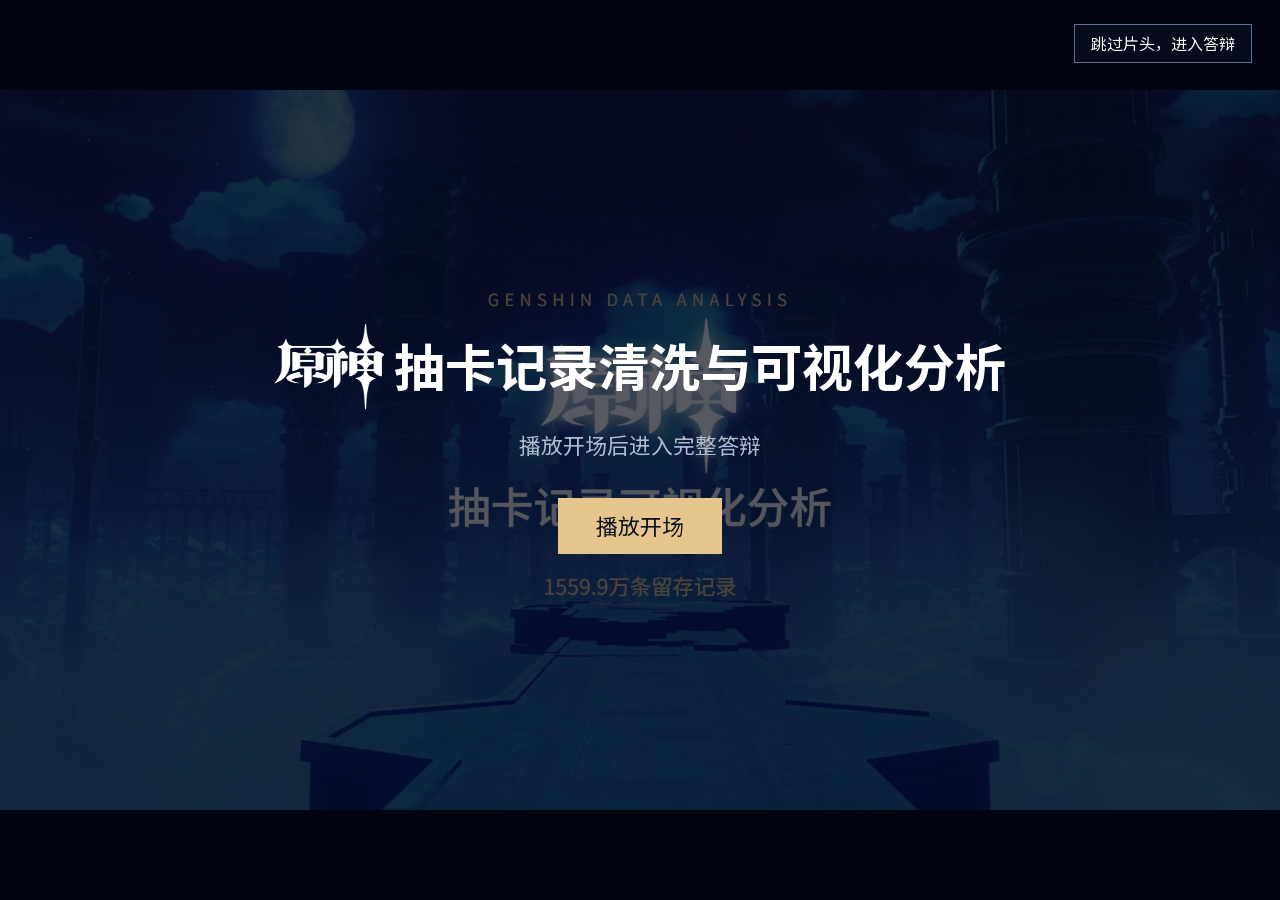
<file: GenshinImpact_DataAnalys/reports/opener_20261019_final/index.html>
<!doctype html>
<html lang="zh-CN">
<meta charset="utf-8"><meta name="viewport" content="width=device-width,initial-scale=1">
<title>原神数据分析 · 答辩入口</title>
<style>
@font-face{font-family:Opener;src:url([data-uri]) format('woff');font-weight:100 900}
*{box-sizing:border-box}html,body{height:100%;margin:0;background:#030611;color:#f7f5ef;font-family:Opener,sans-serif;overflow:hidden}
#screen{height:100%;width:100%;position:relative;overflow:hidden;background:#030611}video{position:relative;z-index:1;width:100%;height:100%;object-fit:contain;transform-origin:center;will-change:transform}iframe{position:absolute;inset:0;z-index:2;width:100%;height:100%;border:0;background:#f6f8fc;opacity:0;pointer-events:none}
#cover{position:absolute;inset:0;z-index:3;display:flex;flex-direction:column;align-items:center;justify-content:center;gap:22px;background:#030611a8}
h1{font-size:clamp(28px,4vw,64px);font-weight:700;margin:0;color:#fff;display:flex;align-items:center;justify-content:center;gap:.2em;max-width:calc(100% - 48px);line-height:1.35}
h1 .genshin-logo{display:block;width:2.15em;height:1.667em;flex:none;overflow:hidden}
h1 .genshin-logo-image{filter:brightness(0) invert(1)}
.title-rest{min-width:0}p{font-size:clamp(14px,1.7vw,22px);color:#b0bbce;margin:0}
button{font:inherit;cursor:pointer}#start{background:#e6c68c;color:#101523;border:0;padding:15px 38px;font-size:22px;margin-top:18px}#skip{position:absolute;z-index:4;right:28px;top:24px;background:#070e20b8;color:#f7f5ef;border:1px solid #5d708d;padding:9px 16px;font-size:16px}
#handoff{position:absolute;inset:0;background:#fdfdfd;opacity:0;pointer-events:none;z-index:5}
body.playing #cover,body.foreground-hidden #skip{display:none}
body.manual-handoff #handoff{opacity:1}
body.seamless-handoff #handoff{opacity:0;transition:none}
body.in-deck iframe{opacity:1;pointer-events:auto}body.in-deck video,body.in-deck #cover,body.in-deck #skip{display:none}
body.reveal-deck #handoff{opacity:0;transition:opacity .32s linear}
@media(prefers-reduced-motion:reduce){body.reveal-deck #handoff{transition:none}}
@media(max-width:720px){.title-detail{display:block}}
</style>
<div id="screen">
<video id="video" src="开场视频.mp4" poster="poster.jpg" preload="auto" playsinline></video>
<iframe id="deck" src="../defense_20261019_final/index.html" title="完整答辩（含四人分工）" tabindex="-1" aria-hidden="true" inert allowfullscreen></iframe>
<div id="cover"><h1 aria-label="原神抽卡记录清洗与可视化分析"><svg xmlns="http://www.w3.org/2000/svg" class="genshin-logo" role="img" aria-label="原神" viewBox="85 69 313 388" preserveAspectRatio="none"><image class="genshin-logo-image" width="512" height="512" href="[data-uri]"/></svg><span class="title-rest">抽卡记录<span class="title-detail">清洗与可视化分析</span></span></h1><p>播放开场后进入完整答辩</p><button id="start">播放开场</button><p id="error" role="status"></p></div>
<button id="skip">跳过片头，进入答辩</button>
<div id="handoff" aria-hidden="true"></div>
</div>
<script>
const TIMING={"duration": 45.421333, "graphicsDuration": 40.0, "fadeStart": 39.6, "whiteAt": 41.0, "sourceStart": 75.2, "sourceEnd": 116.4, "fps": 60, "logoTransition": {"start": 41.2, "sourceDuration": 2.0, "moveDuration": 1.6, "holdDuration": 0.6}, "flashExpandStart": 40.387695, "flashExpandEnd": 40.854362, "flashProfile": {"method": "native-frame-white-coverage", "video_sha256": "6f95efc23ea5c5f88a992388feeb6b8d7c360ca9a32b8eb8be90e11b67297955", "curve": [[40.387695, 0.0], [40.404362, 0.005781], [40.421029, 0.005781], [40.437695, 0.025028], [40.454362, 0.025028], [40.471029, 0.056895], [40.487695, 0.056895], [40.504362, 0.107868], [40.521029, 0.107868], [40.537695, 0.161661], [40.554362, 0.161943], [40.571029, 0.290962], [40.587695, 0.290962], [40.604362, 0.75141], [40.621029, 0.785462], [40.637695, 0.785462], [40.654362, 0.815567], [40.671029, 0.81599], [40.687695, 0.83284], [40.704362, 0.833192], [40.721029, 0.848421], [40.737695, 0.849831], [40.754362, 0.867386], [40.771029, 0.871404], [40.787695, 0.893965], [40.804362, 0.898195], [40.821029, 0.960378], [40.837695, 0.967005], [40.854362, 1.0]], "solidAt": 40.971029, "resetEnd": 41.151029, "surface": [[40.971029, [253.0, 253.0, 253.0]], [40.987695, [252.75, 252.75, 252.75]], [41.004362, [253.0, 253.0, 253.0]], [41.021029, [253.0, 253.0, 253.0]], [41.037695, [253.0, 253.0, 253.0]], [41.054362, [253.0, 253.0, 253.0]], [41.071029, [253.0, 253.0, 253.0]], [41.087695, [253.0, 253.0, 253.0]], [41.104362, [253.0, 253.0, 253.0]], [41.121029, [253.0, 253.0, 253.0]], [41.137695, [253.0, 253.0, 253.0]], [41.154362, [253.0, 253.0, 253.0]], [41.171029, [253.0, 253.0, 253.0]], [41.187695, [253.0, 253.0, 253.0]], [41.204362, [253.0, 253.0, 253.0]], [41.221029, [252.0, 252.0, 252.0]], [41.237695, [252.0, 252.0, 252.0]], [41.254362, [252.0, 252.0, 252.0]], [41.271029, [252.0, 252.0, 252.0]], [41.287695, [252.0, 252.0, 252.0]], [41.304362, [252.0, 252.0, 252.0]], [41.321029, [252.0, 252.0, 252.0]], [41.337695, [252.0, 252.0, 252.0]], [41.354362, [252.0, 252.0, 252.0]], [41.371029, [252.0, 252.0, 252.0]], [41.387695, [252.0, 252.0, 252.0]], [41.404362, [252.0, 252.0, 252.0]], [41.421029, [252.0, 252.0, 252.0]], [41.437695, [252.0, 252.0, 252.0]], [41.454362, [252.0, 252.0, 252.0]], [41.471029, [252.0, 252.0, 252.0]], [41.487695, [252.0, 252.0, 252.0]], [41.504362, [252.0, 252.0, 252.0]], [41.521029, [252.0, 252.0, 252.0]], [41.537695, [252.0, 252.0, 252.0]], [41.554362, [252.0, 252.0, 252.0]], [41.571029, [252.0, 252.0, 252.0]], [41.587695, [252.0, 252.0, 252.0]], [41.604362, [252.0, 252.0, 252.0]], [41.621029, [252.0, 252.0, 252.0]], [41.637695, [252.0, 252.0, 252.0]], [41.654362, [252.0, 252.0, 252.0]], [41.671029, [252.0, 252.0, 252.0]], [41.687695, [252.0, 252.0, 252.0]], [41.704362, [252.0, 252.0, 252.0]], [41.721029, [252.0, 252.0, 252.0]], [41.737695, [252.0, 252.0, 252.0]], [41.754362, [252.0, 252.0, 252.0]], [41.771029, [252.0, 252.0, 252.0]], [41.787695, [252.0, 252.0, 252.0]], [41.804362, [252.0, 252.0, 252.0]], [41.821029, [252.0, 252.0, 252.0]], [41.837695, [252.0, 252.0, 252.0]], [41.854362, [252.0, 252.0, 252.0]], [41.871029, [252.0, 252.0, 252.0]], [41.887695, [252.0, 252.0, 252.0]], [41.904362, [252.0, 252.0, 252.0]], [41.921029, [252.0, 252.0, 252.0]], [41.937695, [252.0, 252.0, 252.0]], [41.954362, [252.0, 252.0, 252.0]], [41.971029, [252.0, 252.0, 252.0]], [41.987695, [252.0, 252.0, 252.0]], [42.004362, [252.0, 252.0, 252.0]], [42.021029, [252.0, 252.0, 252.0]], [42.037695, [252.0, 252.0, 252.0]], [42.054362, [252.0, 252.0, 252.0]], [42.071029, [252.0, 252.0, 252.0]], [42.087695, [252.0, 252.0, 252.0]], [42.104362, [252.0, 252.0, 252.0]], [42.121029, [252.0, 252.0, 252.0]], [42.137695, [252.0, 252.0, 252.0]], [42.154362, [252.0, 252.0, 252.0]], [42.171029, [252.0, 252.0, 252.0]], [42.187695, [252.0, 252.0, 252.0]], [42.204362, [252.0, 252.0, 252.0]], [42.221029, [252.0, 252.0, 252.0]], [42.237695, [252.0, 252.0, 252.0]], [42.254362, [252.0, 252.0, 252.0]], [42.271029, [252.0, 252.0, 252.0]], [42.287695, [252.0, 252.0, 252.0]], [42.304362, [252.0, 252.0, 252.0]], [42.321029, [252.0, 252.0, 252.0]], [42.337695, [252.0, 252.0, 252.0]], [42.354362, [252.0, 252.0, 252.0]], [42.371029, [252.0, 252.0, 252.0]], [42.387695, [252.0, 252.0, 252.0]], [42.404362, [252.0, 252.0, 252.0]], [42.421029, [252.0, 252.0, 252.0]], [42.437695, [252.0, 252.0, 252.0]], [42.454362, [252.0, 252.0, 252.0]], [42.471029, [252.0, 252.0, 252.0]], [42.487695, [252.0, 252.0, 252.0]], [42.504362, [252.0, 252.0, 252.0]], [42.521029, [252.0, 252.0, 252.0]], [42.537695, [252.0, 252.0, 252.0]], [42.554362, [252.0, 252.0, 252.0]], [42.571029, [252.0, 252.0, 252.0]], [42.587695, [252.0, 252.0, 252.0]], [42.604362, [252.0, 252.0, 252.0]], [42.621029, [252.0, 252.0, 252.0]], [42.637695, [252.0, 252.0, 252.0]], [42.654362, [252.0, 252.0, 252.0]], [42.671029, [252.0, 252.0, 252.0]], [42.687695, [252.0, 252.0, 252.0]], [42.704362, [252.0, 252.0, 252.0]], [42.721029, [252.0, 252.0, 252.0]], [42.737695, [252.0, 252.0, 252.0]], [42.754362, [252.0, 252.0, 252.0]], [42.771029, [252.0, 252.0, 252.0]], [42.787695, [252.0, 252.0, 252.0]], [42.804362, [252.0, 252.0, 252.0]], [42.821029, [252.0, 252.0, 252.0]], [42.837695, [252.0, 252.0, 252.0]], [42.854362, [252.0, 252.0, 252.0]], [42.871029, [252.0, 252.0, 252.0]], [42.887695, [252.0, 252.0, 252.0]], [42.904362, [252.0, 252.0, 252.0]], [42.921029, [252.0, 252.0, 252.0]], [42.937695, [252.0, 252.0, 252.0]], [42.954362, [252.0, 252.0, 252.0]], [42.971029, [252.0, 252.0, 252.0]], [42.987695, [252.0, 252.0, 252.0]], [43.004362, [252.0, 252.0, 252.0]], [43.021029, [252.0, 252.0, 252.0]], [43.037695, [252.0, 252.0, 252.0]], [43.054362, [252.0, 252.0, 252.0]], [43.071029, [252.0, 252.0, 252.0]], [43.087695, [252.0, 252.0, 252.0]], [43.104362, [252.0, 252.0, 252.0]], [43.121029, [252.0, 252.0, 252.0]], [43.137695, [252.0, 252.0, 252.0]], [43.154362, [252.0, 252.0, 252.0]], [43.171029, [252.0, 252.0, 252.0]], [43.187695, [252.0, 252.0, 252.0]], [43.204362, [252.0, 252.0, 252.0]], [43.221029, [253.0, 253.0, 253.0]], [43.237695, [253.0, 253.0, 253.0]], [43.254362, [253.0, 253.0, 253.0]], [43.271029, [253.0, 253.0, 253.0]], [43.287695, [253.0, 253.0, 253.0]], [43.304362, [253.0, 253.0, 253.0]], [43.321029, [253.0, 253.0, 253.0]], [43.337695, [253.0, 253.0, 253.0]], [43.354362, [253.0, 253.0, 253.0]], [43.371029, [253.0, 253.0, 253.0]], [43.387695, [253.0, 253.0, 253.0]], [43.404362, [253.0, 253.0, 253.0]], [43.421029, [253.0, 253.0, 253.0]], [43.437695, [253.0, 253.0, 253.0]], [43.454362, [253.0, 253.0, 253.0]], [43.471029, [253.0, 253.0, 253.0]], [43.487695, [253.0, 253.0, 253.0]], [43.504362, [253.0, 253.0, 253.0]], [43.521029, [253.0, 253.0, 253.0]], [43.537695, [253.0, 253.0, 253.0]], [43.554362, [253.0, 253.0, 253.0]], [43.571029, [253.0, 253.0, 253.0]], [43.587695, [253.0, 253.0, 253.0]], [43.604362, [253.0, 253.0, 253.0]], [43.621029, [253.0, 253.0, 253.0]], [43.637695, [253.0, 253.0, 253.0]], [43.654362, [253.0, 253.0, 253.0]], [43.671029, [253.0, 253.0, 253.0]], [43.687695, [253.0, 253.0, 253.0]], [43.704362, [253.0, 253.0, 253.0]], [43.721029, [253.0, 253.0, 253.0]], [43.737695, [253.0, 253.0, 253.0]], [43.754362, [253.0, 253.0, 253.0]], [43.771029, [253.0, 253.0, 253.0]], [43.787695, [253.0, 253.0, 253.0]], [43.804362, [253.0, 253.0, 253.0]], [43.821029, [253.0, 253.0, 253.0]], [43.837695, [251.0, 253.0, 253.0]], [43.854362, [251.0, 253.0, 253.0]], [43.871029, [252.0, 252.0, 252.0]], [43.887695, [252.0, 252.0, 252.0]], [43.904362, [252.0, 252.0, 252.5]], [43.921029, [252.0, 252.0, 252.5]], [43.937695, [252.0, 252.0, 252.5]], [43.954362, [252.0, 252.0, 252.5]], [43.971029, [252.0, 252.0, 252.5]], [43.987695, [252.0, 252.0, 252.0]], [44.004362, [252.0, 252.0, 252.5]], [44.021029, [252.0, 252.0, 252.5]], [44.037695, [252.0, 252.0, 252.5]], [44.054362, [252.0, 252.0, 252.5]], [44.071029, [252.0, 252.0, 252.5]], [44.087695, [252.0, 252.0, 252.0]], [44.104362, [250.0, 252.0, 252.0]], [44.121029, [250.0, 252.0, 252.0]], [44.137695, [250.0, 252.0, 252.0]], [44.154362, [250.0, 252.0, 252.0]], [44.171029, [251.0, 251.0, 251.5]], [44.187695, [251.0, 251.0, 251.5]], [44.204362, [251.0, 251.0, 251.5]], [44.221029, [251.0, 251.0, 251.5]], [44.237695, [251.0, 251.0, 251.0]], [44.254362, [251.0, 251.0, 251.25]], [44.271029, [249.0, 251.0, 251.25]], [44.287695, [249.0, 251.0, 251.5]], [44.304362, [249.0, 251.0, 251.5]], [44.321029, [249.0, 251.0, 251.5]], [44.337695, [249.0, 251.0, 251.5]], [44.354362, [251.0, 251.0, 253.0]], [44.371029, [251.0, 251.0, 253.0]], [44.387695, [251.0, 251.0, 253.0]], [44.404362, [247.0, 250.0, 252.0]], [44.421029, [247.0, 250.0, 252.0]], [44.437695, [247.0, 250.0, 252.0]], [44.454362, [247.0, 250.0, 252.0]], [44.471029, [247.0, 250.0, 252.0]], [44.487695, [247.0, 250.0, 252.0]], [44.504362, [247.0, 250.0, 252.0]], [44.521029, [247.0, 250.0, 252.0]], [44.537695, [247.0, 250.0, 252.0]], [44.554362, [247.0, 250.0, 252.0]], [44.571029, [247.0, 250.0, 252.0]], [44.587695, [246.0, 249.0, 251.0]], [44.604362, [246.0, 249.0, 251.0]], [44.621029, [246.0, 249.0, 251.0]], [44.637695, [246.0, 249.0, 251.0]], [44.654362, [246.0, 249.0, 251.0]], [44.671029, [246.0, 249.0, 251.0]], [44.687695, [246.0, 249.0, 251.0]], [44.704362, [245.0, 247.0, 251.0]], [44.721029, [245.0, 247.0, 250.0]], [44.737695, [245.0, 247.0, 250.0]], [44.754362, [245.0, 247.0, 250.0]], [44.771029, [245.0, 247.0, 250.0]], [44.787695, [244.0, 246.0, 250.0]], [44.804362, [244.0, 246.0, 250.0]], [44.821029, [244.0, 246.0, 250.0]], [44.837695, [244.0, 246.0, 250.0]], [44.854362, [244.0, 246.0, 250.0]], [44.871029, [244.0, 246.0, 250.0]], [44.887695, [244.0, 246.0, 250.0]], [44.904362, [244.0, 246.0, 250.0]], [44.921029, [244.0, 246.0, 250.0]], [44.937695, [244.0, 246.0, 250.0]], [44.954362, [244.0, 246.0, 250.0]], [44.971029, [244.0, 246.0, 250.0]], [44.987695, [244.0, 246.0, 250.0]], [45.004362, [244.0, 246.0, 250.0]], [45.021029, [244.0, 246.0, 250.0]], [45.037695, [244.0, 246.0, 250.0]], [45.054362, [244.0, 246.0, 250.0]], [45.071029, [244.0, 246.0, 250.0]], [45.087695, [244.0, 246.0, 250.0]], [45.104362, [244.0, 246.0, 250.0]], [45.121029, [244.0, 246.0, 250.0]], [45.137695, [244.0, 246.0, 250.0]], [45.154362, [244.0, 246.0, 250.0]], [45.171029, [244.0, 246.0, 250.0]], [45.187695, [244.0, 246.0, 250.0]], [45.204362, [244.0, 246.0, 250.0]], [45.221029, [244.0, 246.0, 250.0]], [45.237695, [244.0, 246.0, 250.0]], [45.254362, [244.0, 246.0, 250.0]], [45.271029, [244.0, 246.0, 250.0]], [45.287695, [244.0, 246.0, 250.0]], [45.304362, [244.0, 246.0, 250.0]], [45.321029, [244.0, 246.0, 250.0]], [45.337695, [244.0, 246.0, 250.0]], [45.354362, [244.0, 246.0, 250.0]], [45.371029, [244.0, 246.0, 250.0]], [45.387695, [244.0, 246.0, 250.0]], [45.404362, [244.0, 246.0, 250.0]]]}},video=document.getElementById('video'),deck=document.getElementById('deck'),screen=document.getElementById('screen');
const deckReady=new Promise(resolve=>deck.addEventListener('load',resolve,{once:true}));
let entering=false,presentedTime=0;
const clamp=value=>Math.max(0,Math.min(1,value)),smooth=value=>{const p=clamp(value);return p*p*(3-2*p);};
function sample(points,time){
  let next=points.findIndex(point=>point[0]>time);
  if(next===0)return points[0][1];if(next===-1)return points.at(-1)[1];
  const [a,b]=[points[next-1],points[next]],p=clamp((time-a[0])/(b[0]-a[0]));
  return Array.isArray(a[1])?a[1].map((value,index)=>value+(b[1][index]-value)*p):a[1]+(b[1]-a[1])*p;
}
function syncHandoff(time){
  if(entering)return;
  presentedTime=time;
  document.body.classList.toggle('foreground-hidden',time>=TIMING.graphicsDuration);
  const transition=TIMING.logoTransition;
  const profile=TIMING.flashProfile??{curve:[[TIMING.flashExpandStart,0],[TIMING.flashExpandEnd,1]],solidAt:TIMING.whiteAt,resetEnd:TIMING.whiteAt+.15,surface:[[TIMING.whiteAt,[253,253,253]]]};
  const frame=screen.getBoundingClientRect(),vw=video.videoWidth||1920,vh=video.videoHeight||1080;
  const fit=Math.min(frame.width/vw,frame.height/vh),coverZoom=Math.max(frame.width/(vw*fit),frame.height/(vh*fit));
  const progress=sample(profile.curve,time),reset=smooth((time-profile.solidAt)/(profile.resetEnd-profile.solidAt));
  // Enlarge the actual door/light frames. Reset only during measured stable white frames.
  const zoom=1+(coverZoom-1)*progress*(1-reset);
  video.style.transform=`scale(${zoom})`;
  screen.style.backgroundColor=time>=profile.solidAt?`rgb(${sample(profile.surface,time).join(',')})`:'#030611';
  document.body.classList.toggle('door-flash',time>=profile.curve[0][0]&&time<profile.resetEnd);
  document.body.classList.toggle('white-tail',time>=TIMING.whiteAt&&(!transition||time<transition.start));
  document.body.classList.toggle('logo-transition',Boolean(transition&&time>=transition.start));
  document.body.classList.toggle('cover-reveal',Boolean(transition&&time>=transition.start+transition.sourceDuration+transition.moveDuration));
}
async function enterDefense({seamless=false}={}){
  if(entering)return;entering=true;video.pause();
  document.body.classList.remove('door-flash');
  document.body.classList.add('foreground-hidden');
  if(seamless)document.body.classList.add('seamless-handoff');else document.body.classList.add('manual-handoff');
  await deckReady;
  deck.inert=false;deck.removeAttribute('aria-hidden');deck.removeAttribute('tabindex');
  document.body.classList.add('in-deck');
  requestAnimationFrame(()=>requestAnimationFrame(()=>{document.body.classList.add('reveal-deck');deck.focus();}));
}
async function startPlayback(){
  try{await video.play();document.body.classList.add('playing');}
  catch{document.getElementById('error').textContent='请将开场视频与此页面放在同一目录，或使用右上角按钮进入答辩。';}
}
document.getElementById('start').onclick=startPlayback;
video.onended=()=>enterDefense({seamless:Boolean(TIMING.logoTransition)});document.getElementById('skip').onclick=()=>enterDefense();
video.onclick=()=>video.paused?startPlayback():video.pause();
if(video.requestVideoFrameCallback){
  const observe=(_,metadata)=>{syncHandoff(metadata.mediaTime);if(!entering)video.requestVideoFrameCallback(observe);};video.requestVideoFrameCallback(observe);
}else{
  const observe=()=>{syncHandoff(video.currentTime);if(!entering)requestAnimationFrame(observe);};requestAnimationFrame(observe);
}
window.addEventListener('resize',()=>syncHandoff(presentedTime));
document.addEventListener('keydown',event=>{if(!entering&&event.code==='Space'){event.preventDefault();video.paused?startPlayback():video.pause();}});
window.enterDefense=enterDefense;window.syncHandoff=syncHandoff;window.openerTiming=TIMING;
</script>
</html>
</file>
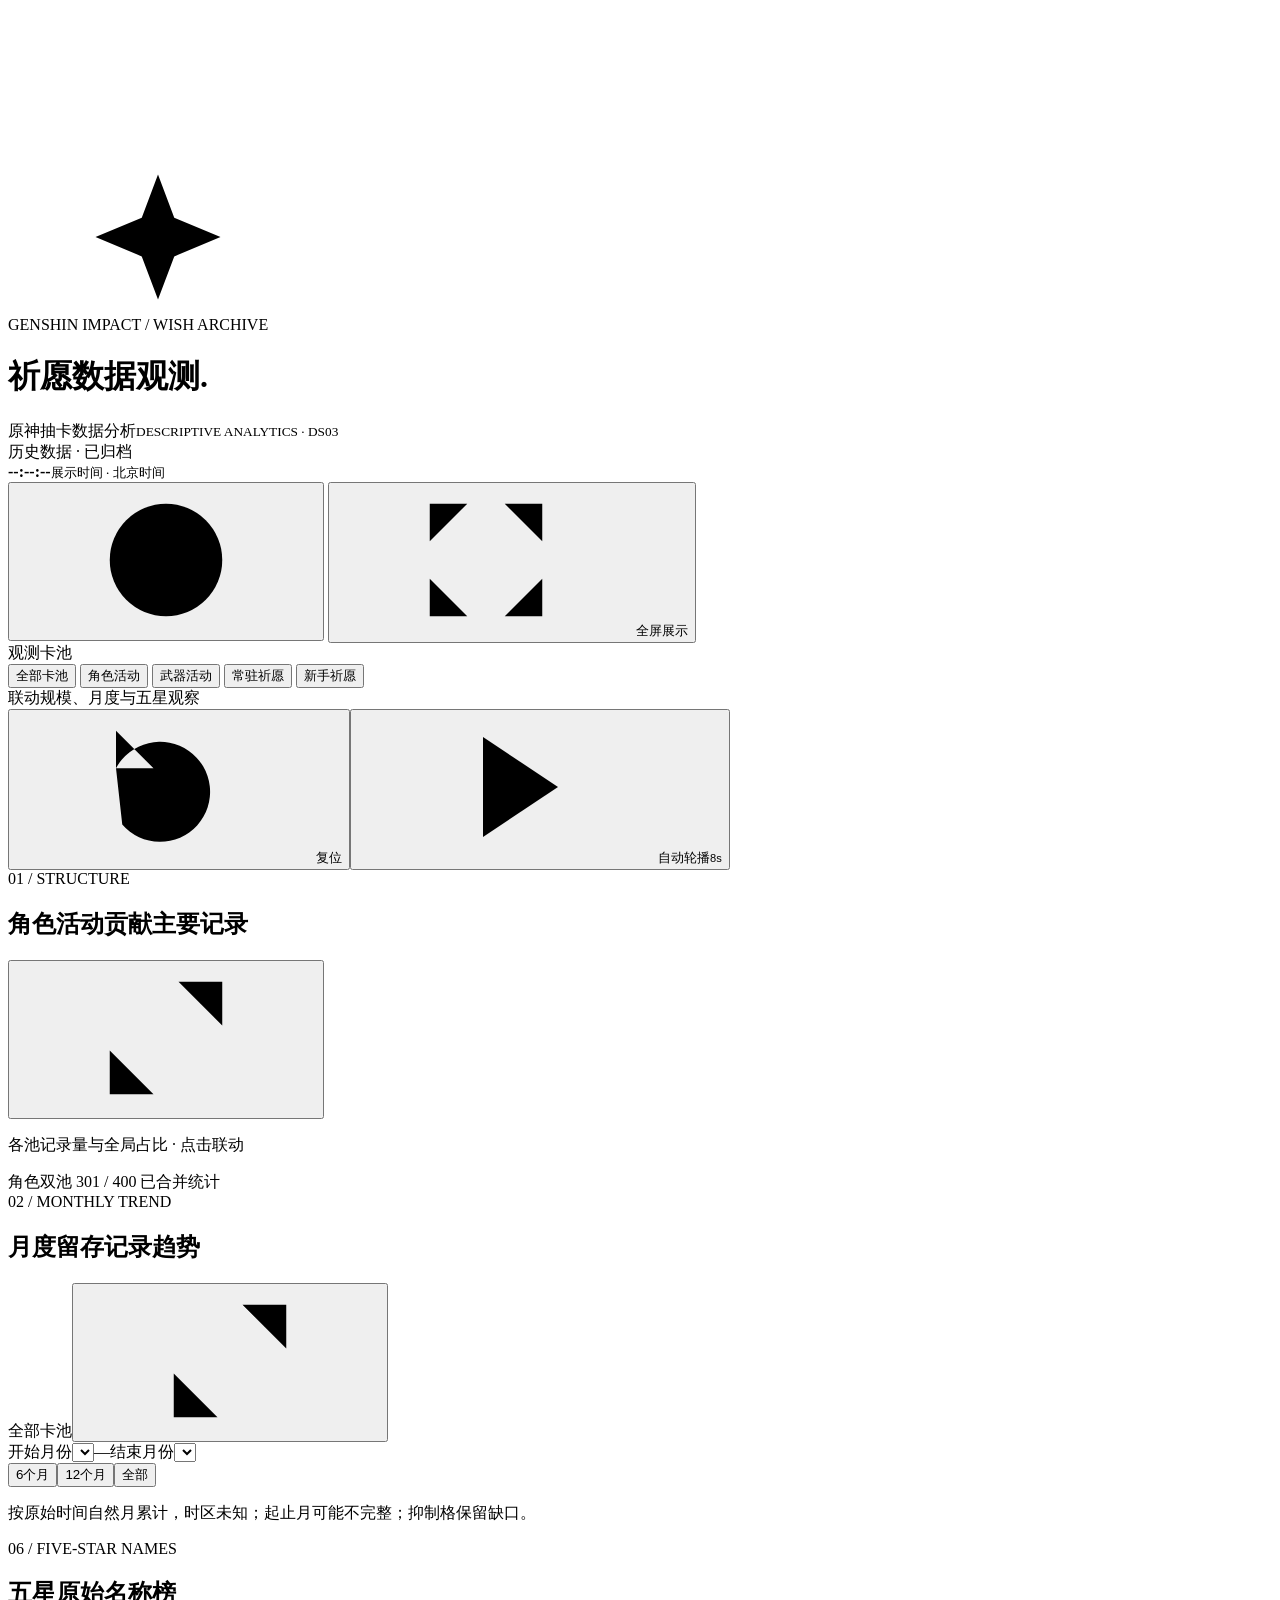
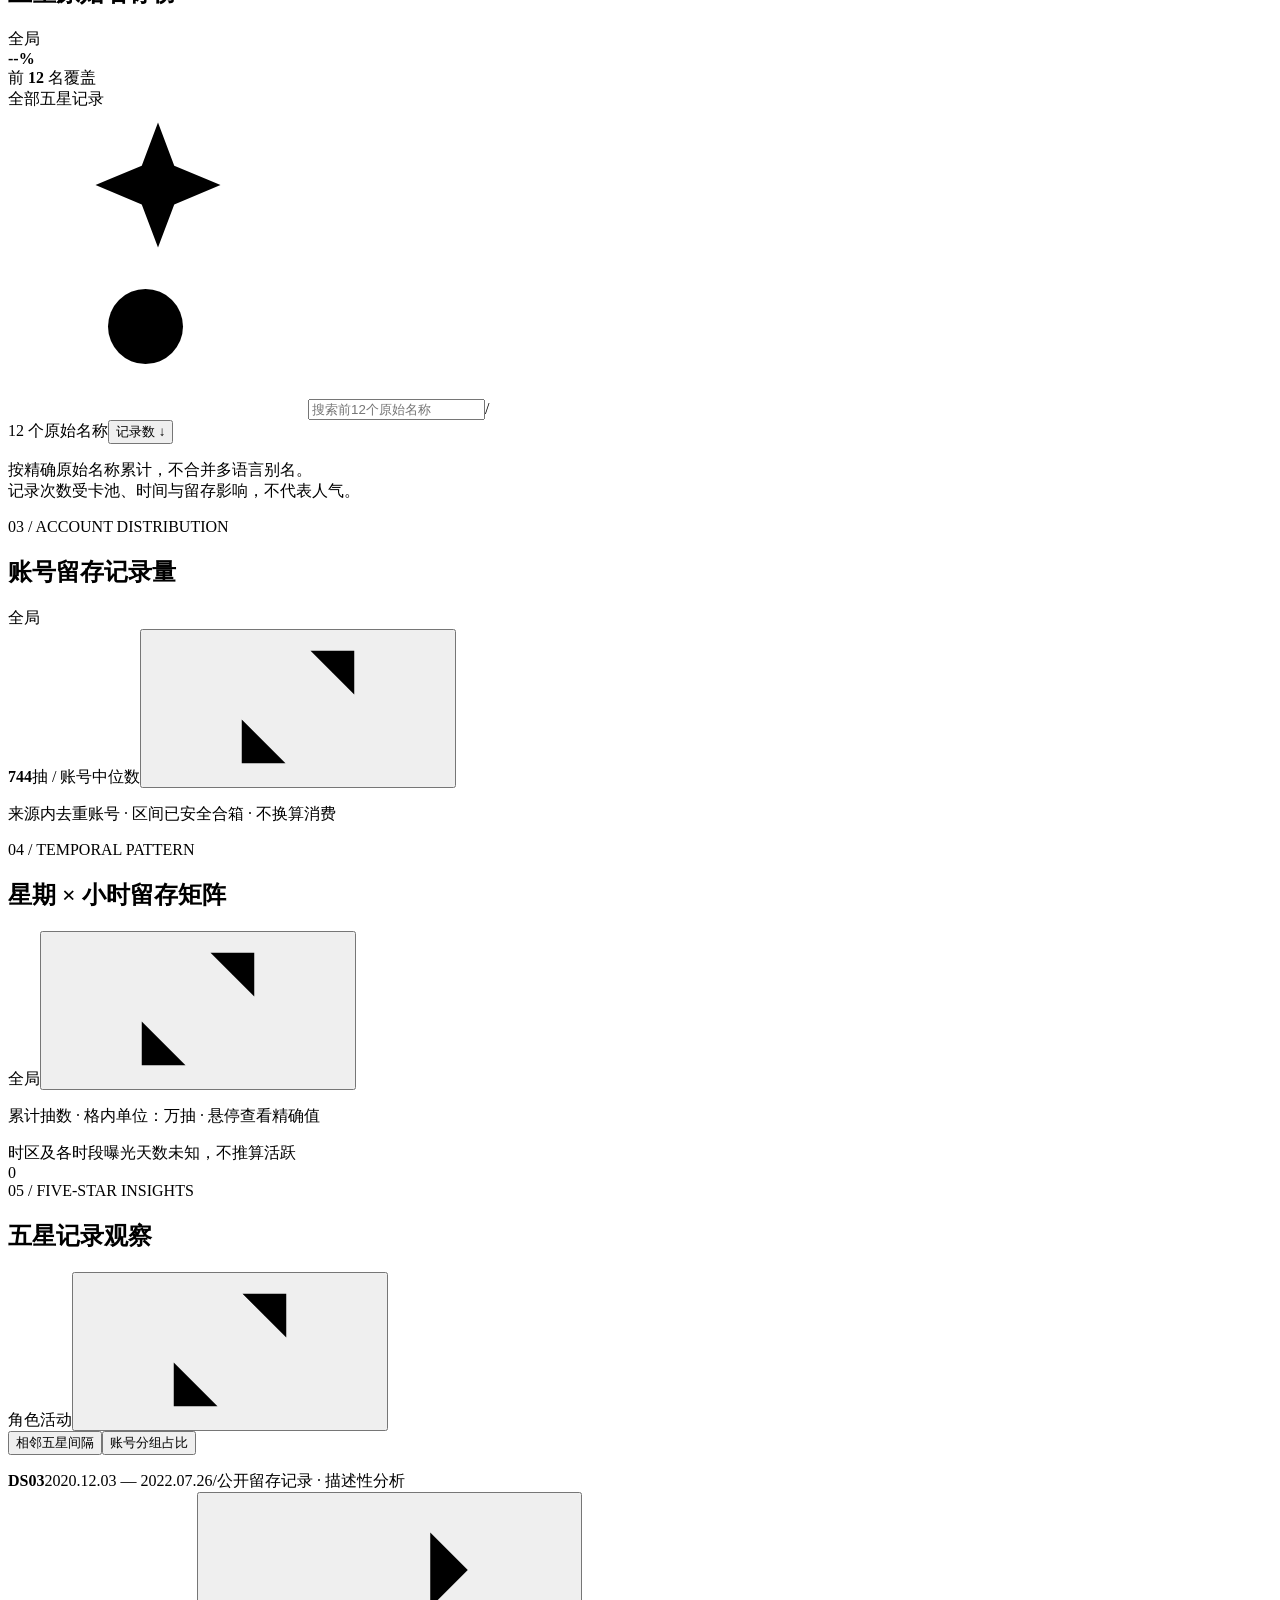
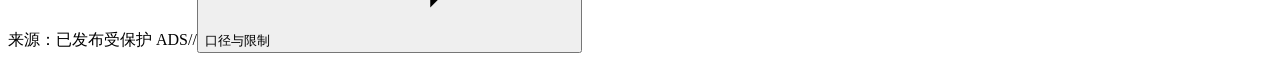
<file: GenshinImpact_DataAnalys/src/genshin_insight/viz/dashboard.html>
<!doctype html>
<html lang="zh-CN">
<head>
  <meta charset="utf-8">
  <meta name="viewport" content="width=device-width,initial-scale=1">
  <meta name="description" content="原神留存抽卡记录的交互式数据观测大屏。卡池联动、月度趋势、时间热力与五星观察。">
  <meta name="color-scheme" content="light">
  <title>原神 · 祈愿数据观测</title>
  <style>__STYLE__</style>
</head>
<body>
<svg class="symbol-library" aria-hidden="true"><defs>
  <symbol id="i-spark" viewBox="0 0 24 24"><path d="M12 2l2.6 6.9L22 12l-7.4 3.1L12 22l-2.6-6.9L2 12l7.4-3.1z"/><path d="M12 7v10M7 12h10"/></symbol>
  <symbol id="i-full" viewBox="0 0 24 24"><path d="M9 3H3v6m12-6h6v6M3 15v6h6m12-6v6h-6"/></symbol>
  <symbol id="i-play" viewBox="0 0 24 24"><path d="M8 4l12 8-12 8z"/></symbol>
  <symbol id="i-pause" viewBox="0 0 24 24"><path d="M8 4v16M16 4v16"/></symbol>
  <symbol id="i-info" viewBox="0 0 24 24"><circle cx="12" cy="12" r="9"/><path d="M12 11v6m0-10v1"/></symbol>
  <symbol id="i-reset" viewBox="0 0 24 24"><path d="M4 9a8 8 0 111 9M4 3v6h6"/></symbol>
  <symbol id="i-expand" viewBox="0 0 24 24"><path d="M14 3h7v7m0-7L13 11M10 21H3v-7m0 7l8-8"/></symbol>
  <symbol id="i-search" viewBox="0 0 24 24"><circle cx="10" cy="10" r="6"/><path d="M15 15l6 6"/></symbol>
  <symbol id="i-users" viewBox="0 0 24 24"><circle cx="9" cy="7" r="4"/><path d="M2 21v-3a7 7 0 0114 0v3M17 4a4 4 0 010 8m2 3a6 6 0 013 5"/></symbol>
  <symbol id="i-chart" viewBox="0 0 24 24"><path d="M4 3v17h17M8 16v-5m5 5V6m5 10V9"/></symbol>
  <symbol id="i-percent" viewBox="0 0 24 24"><path d="M5 19L19 5"/><circle cx="6" cy="6" r="3"/><circle cx="18" cy="18" r="3"/></symbol>
  <symbol id="i-close" viewBox="0 0 24 24"><path d="M5 5l14 14M19 5L5 19"/></symbol>
  <symbol id="i-arrow" viewBox="0 0 24 24"><path d="M5 12h14m-6-6l6 6-6 6"/></symbol>
</defs></svg>
<div id="viewport">
<main id="dashboard" aria-label="原神祈愿数据观测大屏">
  <header class="masthead">
    <div class="brand">
      <div class="brand-mark"><svg><use href="#i-spark"/></svg><span></span></div>
      <div><div class="eyebrow">GENSHIN IMPACT <span>/</span> WISH ARCHIVE</div><h1>祈愿数据观测<span class="title-dot">.</span></h1></div>
      <div class="edition"><span>原神抽卡数据分析</span><small>DESCRIPTIVE ANALYTICS · DS03</small></div>
    </div>
    <div class="masthead-right">
      <div class="archive-status"><i></i>历史数据 · 已归档</div>
      <div class="clock"><strong id="clock-time">--:--:--</strong><small id="clock-date">展示时间 · 北京时间</small></div>
      <button class="icon-button" id="help-button" aria-label="查看数据口径说明" title="数据口径说明"><svg><use href="#i-info"/></svg></button>
      <button class="outline-button" id="fullscreen-button" title="F：切换全屏"><svg><use href="#i-full"/></svg><span>全屏展示</span></button>
    </div>
  </header>

  <nav class="filterbar" aria-label="卡池筛选">
    <div class="filter-label"><span class="tiny-diamond"></span>观测卡池</div>
    <div class="pool-tabs" role="group" aria-label="选择观测卡池">
      <button data-pool="all" class="active" aria-pressed="true">全部卡池</button>
      <button data-pool="301" aria-pressed="false"><i style="--dot:var(--pool-301)"></i>角色活动</button>
      <button data-pool="302" aria-pressed="false"><i style="--dot:var(--pool-302)"></i>武器活动</button>
      <button data-pool="200" aria-pressed="false"><i style="--dot:var(--pool-200)"></i>常驻祈愿</button>
      <button data-pool="100" aria-pressed="false"><i style="--dot:var(--pool-100)"></i>新手祈愿</button>
    </div>
    <span class="filter-scope">联动规模、月度与五星观察</span>
    <div class="filter-actions"><button id="reset-button" class="text-button" title="R：重置筛选"><svg><use href="#i-reset"/></svg>复位</button><span class="divider"></span><button id="tour-button" class="text-button" aria-pressed="false" title="P：开始或暂停卡池轮播"><svg><use href="#i-play"/></svg><span>自动轮播</span><small id="tour-count">8s</small></button></div>
  </nav>

  <section class="metrics" aria-label="关键指标" id="metrics"></section>

  <section class="chart-grid" aria-label="交互分析图表">
    <article class="panel composition-panel" id="composition-panel">
      <div class="panel-heading"><div><div class="panel-kicker">01 / STRUCTURE</div><h2 id="composition-title">角色活动贡献主要记录</h2></div><button class="expand-button" data-expand="composition" aria-label="放大卡池构成"><svg><use href="#i-expand"/></svg></button></div>
      <p class="panel-subtitle">各池记录量与全局占比 · 点击联动</p>
      <div id="composition" class="composition"></div>
      <div class="panel-note"><span class="tiny-diamond"></span>角色双池 301 / 400 已合并统计</div>
    </article>

    <article class="panel trend-panel" id="trend-panel">
      <div class="panel-heading"><div><div class="panel-kicker">02 / MONTHLY TREND</div><h2 id="trend-title">月度留存记录趋势</h2></div><div class="heading-actions"><span class="tag" id="trend-scope">全部卡池</span><button class="expand-button" data-expand="trend" aria-label="放大月度趋势"><svg><use href="#i-expand"/></svg></button></div></div>
      <div class="trend-toolbar"><div id="trend-legend" class="legend"></div><div class="date-controls"><label><span class="sr-only">开始月份</span><select id="month-start" aria-label="开始月份"></select></label><span>—</span><label><span class="sr-only">结束月份</span><select id="month-end" aria-label="结束月份"></select></label><div class="range-shortcuts"><button data-range="6">6个月</button><button data-range="12">12个月</button><button data-range="all" class="active">全部</button></div></div></div>
      <div id="trend" class="trend-chart" aria-label="月度折线图"></div>
      <div class="trend-reading" id="trend-reading"></div>
      <p class="panel-footnote">按原始时间自然月累计，时区未知；起止月可能不完整；抑制格保留缺口。</p>
    </article>

    <article class="panel names-panel" id="names-panel">
      <div class="panel-heading"><div><div class="panel-kicker">06 / FIVE-STAR NAMES</div><h2>五星原始名称榜</h2></div><span class="tag global">全局</span></div>
      <div class="rank-summary"><strong id="top-share">--<span>%</span></strong><div>前 <b id="names-count">12</b> 名覆盖<br><span>全部五星记录</span></div><svg class="rank-star"><use href="#i-spark"/></svg></div>
      <div class="search-field"><svg><use href="#i-search"/></svg><input id="name-search" type="search" placeholder="搜索前12个原始名称" aria-label="搜索前12个原始名称" autocomplete="off"><span>/</span></div>
      <div class="rank-toolbar"><span id="rank-count">12 个原始名称</span><button id="rank-sort" class="text-button" aria-label="切换名称记录排序">记录数 ↓</button></div>
      <ol id="names" class="name-list"></ol>
      <p class="rank-note">按精确原始名称累计，不合并多语言别名。<br>记录次数受卡池、时间与留存影响，不代表人气。</p>
    </article>

    <article class="panel volume-panel" id="volume-panel">
      <div class="panel-heading"><div><div class="panel-kicker">03 / ACCOUNT DISTRIBUTION</div><h2 id="volume-title">账号留存记录量</h2></div><span class="tag global">全局</span></div>
      <div class="volume-intro"><strong id="volume-median">744</strong><span>抽 / 账号中位数</span><button class="expand-button" data-expand="volume" aria-label="放大账号分布"><svg><use href="#i-expand"/></svg></button></div>
      <div id="volume" class="volume-chart"></div>
      <p class="panel-footnote">来源内去重账号 · 区间已安全合箱 · 不换算消费</p>
    </article>

    <article class="panel heatmap-panel" id="heatmap-panel">
      <div class="panel-heading"><div><div class="panel-kicker">04 / TEMPORAL PATTERN</div><h2 id="heatmap-title">星期 × 小时留存矩阵</h2></div><div class="heading-actions"><span class="tag global">全局</span><button class="expand-button" data-expand="heatmap" aria-label="放大星期小时矩阵"><svg><use href="#i-expand"/></svg></button></div></div>
      <p class="panel-subtitle">累计抽数 · 格内单位：万抽 · 悬停查看精确值</p>
      <div id="heatmap" class="heatmap-chart"></div>
      <div class="heatmap-footer"><span>时区及各时段曝光天数未知，不推算活跃</span><div class="color-key"><span>0</span><i></i><span id="heatmap-max"></span></div></div>
    </article>

    <article class="panel insight-panel" id="insight-panel">
      <div class="panel-heading"><div><div class="panel-kicker">05 / FIVE-STAR INSIGHTS</div><h2>五星记录观察</h2></div><div class="heading-actions"><span class="tag" id="insight-scope">角色活动</span><button class="expand-button" data-expand="insight" aria-label="放大五星记录观察"><svg><use href="#i-expand"/></svg></button></div></div>
      <div class="insight-tabs" role="group" aria-label="五星观察指标"><button data-insight="gap" class="active" aria-pressed="true">相邻五星间隔</button><button data-insight="rate" aria-pressed="false">账号分组占比</button></div>
      <div id="insight" class="insight-chart"></div>
      <div id="insight-reading" class="insight-reading"></div>
      <p class="panel-footnote" id="insight-note"></p>
    </article>
  </section>

  <footer class="page-footer"><div><span class="source-dot"></span><strong>DS03</strong><span id="source-period">2020.12.03 — 2022.07.26</span><span class="footer-sep">/</span><span>公开留存记录 · 描述性分析</span></div><div><span>来源：已发布受保护 ADS</span><span class="footer-sep">/</span><span id="source-version"></span><span class="footer-sep">/</span><button id="method-button">口径与限制 <svg><use href="#i-arrow"/></svg></button></div></footer>
</main>
</div>
<div id="tooltip" class="tooltip" role="tooltip" hidden></div>
<div id="announcement" class="sr-only" aria-live="polite" aria-atomic="true"></div>
<dialog id="detail-dialog" aria-labelledby="dialog-title"><div class="dialog-top"><span class="eyebrow">WISH ARCHIVE / EXPLORER</span><button id="dialog-close" class="icon-button" aria-label="关闭详情"><svg><use href="#i-close"/></svg></button></div><h2 id="dialog-title"></h2><div id="dialog-content"></div><div class="dialog-bottom">只展示已发布聚合 · 隐藏格不补零、不回推<span>ESC 关闭</span></div></dialog>
<script id="dashboard-data" type="application/json">__DATA__</script>
<script id="font-license" type="text/plain">__FONT_LICENSE__</script>
<script>__SCRIPT__</script>
</body>
</html>
</file>
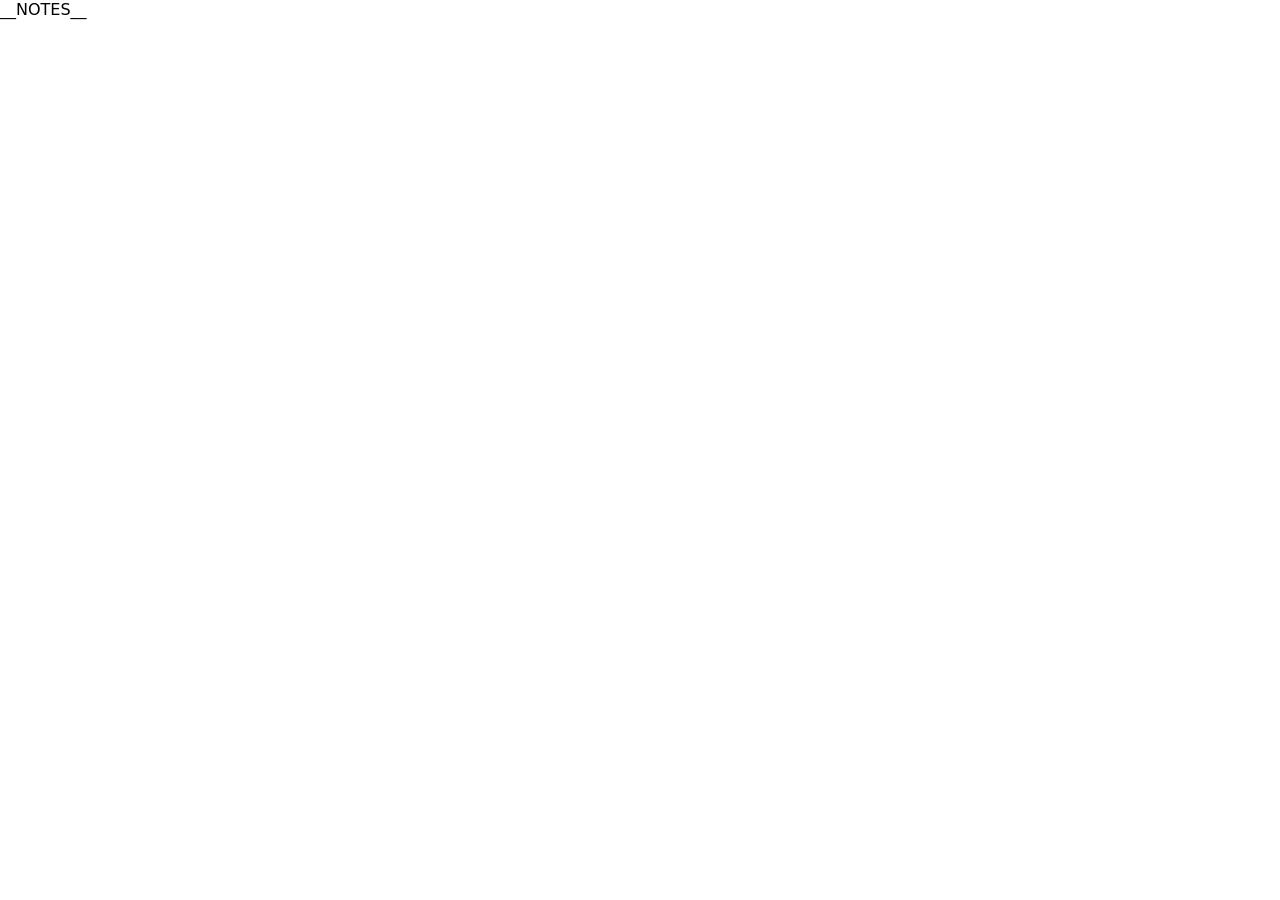
<file: GenshinImpact_DataAnalys/src/genshin_insight/viz/defense.html>
<!doctype html>
<html lang="zh-CN">
<head>
<meta charset="utf-8">
<meta name="viewport" content="width=device-width, initial-scale=1">
<meta name="color-scheme" content="light">
<meta name="description" content="原神抽卡记录清洗与可视化分析：项目流程、实现方法、蓝粉主题与七张分析图的答辩演示">
<title>原神抽卡记录清洗与可视化分析 · 项目答辩</title>
<style>
@font-face{font-family:"Noto Sans SC";src:url([data-uri]) format("woff");font-weight:100 900;font-display:block}
:root{__PALETTE__;--scale:1}
*{box-sizing:border-box}
html,body{margin:0;width:100%;height:100%;overflow:hidden;background:var(--bg);color:var(--ink);font-family:"Noto Sans SC","Source Han Sans SC","DejaVu Sans",sans-serif}
button{font:inherit;color:inherit;cursor:pointer}
button:focus-visible,a:focus-visible{outline:3px solid var(--pink);outline-offset:3px}
.viewport{position:fixed;inset:0 0 64px;display:flex;align-items:center;justify-content:center;overflow:hidden}
.stage{width:1600px;height:900px;flex:none;position:relative;transform:scale(var(--scale));transform-origin:center center}
.slide{position:absolute;inset:0;display:none;background:var(--bg);padding:76px 120px 66px;overflow:hidden}
.slide.active{display:block}
.slide::before{content:"";position:absolute;left:120px;top:31px;width:38px;height:5.5px;background:var(--pink)}
.slide h1{font-size:48px;line-height:1.3;letter-spacing:-.7px;font-weight:700;margin:0 0 26px;max-width:1300px}
.slide .lead{font-size:26px;line-height:1.65;color:var(--muted);margin:0 0 35px;max-width:1250px}
.slide-content{font-size:27px;line-height:1.65;max-height:655px}
.slide h2{font-size:30px;line-height:1.4;margin:0 0 22px;font-weight:600}
.slide h3{font-size:27px;margin:0 0 13px;font-weight:600}
.slide p{margin:0 0 22px}
.slide strong{font-weight:700}
.slide footer{position:absolute;left:120px;right:120px;bottom:25px;display:flex;justify-content:space-between;gap:30px;font-size:17px;color:var(--faint);line-height:1.5}
.slide footer span:last-child{white-space:nowrap}
.genshin-logo{display:inline-block;width:36px;height:28px;flex:none;overflow:hidden;vertical-align:middle}
.genshin-logo-image{filter:url(#genshin-ink-filter)}
.footer-source{display:flex;align-items:center;gap:8px}
.cover{padding-top:154px}
.cover h1{font-size:72px;line-height:1.35;max-width:1160px;margin:0 0 30px}
.cover-title-line{display:flex;align-items:center;gap:18px;min-height:144px;margin-bottom:5px}
.cover h1 .genshin-logo{width:186px;height:144px}
.cover .lead{font-size:31px;line-height:1.75;margin-bottom:80px}
.cover .cover-note{font-size:24px;color:var(--muted);max-width:1100px;border-top:1px solid var(--axis);padding-top:26px;line-height:1.8}
.cover .cover-date{font-size:22px;color:var(--faint);margin-top:24px}
.columns{display:grid;grid-template-columns:1fr 1fr;gap:68px}
.columns.wide-left{grid-template-columns:1.25fr 1fr}
.rows{display:flex;flex-direction:column;gap:24px}
.row{display:grid;grid-template-columns:155px 1fr;gap:28px;padding:16px 0;border-bottom:1px solid var(--axis)}
.row:last-child{border-bottom:0}
.row .label{font-size:25px;font-weight:600;color:var(--blue)}
.row p{font-size:26px;margin:0;line-height:1.65}
.big{font-size:94px;line-height:1.12;font-weight:700;letter-spacing:-3px;color:var(--pink);margin:5px 0 22px}
.big small{font-size:37px;letter-spacing:0;margin-left:10px;font-weight:500}
.big-label{font-size:29px;line-height:1.55;margin-bottom:32px;color:var(--ink-soft)}
.takeaway{border-left:5px solid var(--pink);padding:4px 0 4px 24px;font-size:29px;line-height:1.65;margin:22px 0 0}
.muted{color:var(--muted)}
.small{font-size:22px;line-height:1.65}
.compact{font-size:24px}
.mono,code,pre{font-family:"DejaVu Sans Mono","DejaVu Sans",monospace}
code{font-size:.86em;color:var(--navy);overflow-wrap:anywhere}
pre{font-size:24px;line-height:1.8;white-space:pre-wrap;word-break:normal;border-left:3px solid var(--blue);padding:18px 0 18px 30px;margin:10px 0 28px;color:var(--navy)}
table{width:100%;border-collapse:collapse;table-layout:fixed;font-size:24px;line-height:1.65}
th{text-align:left;font-size:23px;font-weight:600;color:var(--blue);border-bottom:2px solid var(--axis);padding:13px 14px 16px}
td{vertical-align:top;padding:19px 14px;border-bottom:1px solid var(--axis);overflow-wrap:anywhere}
td:first-child,th:first-child{padding-left:0}
td:last-child,th:last-child{padding-right:0}
tr:last-child td{border-bottom:0}
.numeric{text-align:right;font-variant-numeric:tabular-nums}
.equation{font-size:49px;line-height:1.55;color:var(--navy);margin:10px 0 40px;white-space:nowrap}
.equation em{color:var(--pink);font-style:normal;font-weight:700}
.formula{font-size:33px;line-height:1.7;color:var(--navy);padding:20px 0;margin:0 0 24px;border-bottom:1px solid var(--axis)}
.palette{display:grid;grid-template-columns:1fr 1fr;column-gap:70px;row-gap:28px;margin:8px 0 33px}
.swatch{display:grid;grid-template-columns:70px 1fr;gap:23px;align-items:center;padding-bottom:19px;border-bottom:1px solid var(--axis)}
.color-chip{width:70px;height:70px;background:var(--swatch);border:1px solid var(--axis)}
.swatch strong{display:block;font-size:27px}
.swatch span{display:block;font-size:21px;color:var(--muted);margin-top:4px}
.milestones{display:grid;grid-template-columns:1fr 1fr;gap:36px 65px}
.milestone{display:grid;grid-template-columns:46px 1fr;gap:20px;border-top:1px solid var(--axis);padding-top:23px}
.step{color:var(--pink);font-size:31px;font-weight:700}
.milestone p{font-size:24px;margin:0;color:var(--muted)}
.milestone h2{font-size:29px;margin-bottom:12px}
.team table{font-size:28px;line-height:1.7;margin-top:35px}
.team th{font-size:24px;padding-bottom:24px}
.team td{padding:32px 14px}
.team td:first-child{padding-left:0}
.team .member-name{font-weight:600}
.team .member-role{font-size:22px;color:var(--muted);margin-left:18px}
.chart-slide{padding:0}
.chart-slide::before{display:none}
.chart-slide>svg{width:1600px;height:900px;display:block}
.chart-slide .chart-page{position:absolute;right:120px;bottom:23px;font-size:17px;color:var(--faint);background:var(--bg);padding-left:15px}
.chart-slide footer{display:none}
.closing::before,.closing footer{display:none}
.closing h1{position:absolute;inset:0;max-width:none;margin:0;display:grid;place-items:center;font-size:112px;letter-spacing:12px;line-height:1;color:var(--navy)}
.toolbar{position:fixed;bottom:0;left:0;right:0;height:64px;background:var(--bg);border-top:1px solid var(--axis);display:flex;align-items:center;justify-content:center;gap:20px;padding:0 25px;z-index:50;font-size:14px;color:var(--muted)}
.toolbar button{border:0;background:transparent;padding:8px 10px;border-radius:3px;font-size:14px}
.toolbar button:hover{background:var(--panel);color:var(--ink)}
.toolbar .counter{font-variant-numeric:tabular-nums;min-width:62px;text-align:center;color:var(--ink)}
.toolbar .divider{height:18px;width:1px;background:var(--axis)}
.toolbar .keys{font-size:12px;margin-left:5px;color:var(--faint)}
.progress{height:3px;position:absolute;top:-1px;left:0;background:var(--pink);transition:width .2s ease;width:0}
.chrome-hidden .toolbar{display:none}
.chrome-hidden .viewport{bottom:0}
dialog{border:1px solid var(--axis);background:var(--bg);color:var(--ink);padding:32px 38px;max-height:88vh;box-shadow:0 12px 60px #30496c25;font-size:18px;line-height:1.8;overflow:auto}
dialog::backdrop{background:#1a223366}
dialog h2{margin:0 0 16px;font-size:26px}
dialog .close{position:sticky;float:right;top:0;border:0;background:var(--bg);color:var(--muted);padding:2px 10px;font-size:24px}
#notes{width:min(900px,94vw)}
#notes-body p{margin:0 0 18px;white-space:pre-line}
#notes-body .notes-source{font-size:14px;color:var(--muted);border-top:1px solid var(--axis);padding-top:16px;word-break:break-all}
#contents{width:min(1100px,96vw)}
.toc-list{display:grid;grid-template-columns:1fr 1fr;gap:0 28px;margin:0;padding:0;list-style:none}
.toc-list button{width:100%;display:flex;text-align:left;gap:15px;align-items:baseline;border:0;border-bottom:1px solid var(--axis);background:transparent;padding:12px 5px;font-size:15px;line-height:1.7}
.toc-list button:hover{background:var(--panel)}
.toc-list .toc-number{font-size:14px;color:var(--pink);min-width:24px}
.toc-list .current{font-weight:700;color:var(--pink)}
.dialog-hint{font-size:14px;color:var(--muted);margin:4px 0 17px}
@media(max-width:720px){.toolbar{gap:5px;padding:0 4px}.toolbar .keys,.toolbar #fullscreen,.toolbar #print{display:none}.toolbar .counter{min-width:42px}.toolbar button{font-size:12px;padding:8px 6px}.toolbar .divider{display:none}.toc-list{grid-template-columns:1fr}}
@media(prefers-reduced-motion:reduce){.progress{transition:none}}
@page{size:16in 9in;margin:0}
@media print{
html,body{width:16in;height:auto;overflow:visible;background:var(--bg);-webkit-print-color-adjust:exact;print-color-adjust:exact}
.viewport{position:static;display:block;width:16in;height:auto;overflow:visible}
.stage{width:1600px;height:auto;position:static;transform:none;zoom:.96}
.slide,.slide.active{position:relative;display:block;width:1600px;height:900px;break-after:page;page-break-after:always}
.slide:last-child{break-after:auto;page-break-after:auto}
.toolbar,dialog{display:none!important}
}
</style>
</head>
<body class="chrome-hidden">
<svg xmlns="http://www.w3.org/2000/svg" aria-hidden="true" focusable="false" style="position:absolute;width:0;height:0;overflow:hidden"><defs><filter id="genshin-ink-filter" color-interpolation-filters="sRGB"><feFlood style="flood-color:var(--ink)" result="ink"/><feComposite in="ink" in2="SourceAlpha" operator="in"/></filter></defs></svg>
<main class="viewport" aria-label="项目答辩演示">
<div class="stage" id="stage">__SLIDES__</div>
</main>
<nav class="toolbar" aria-label="演示控制">
<div class="progress" id="progress"></div>
<button type="button" id="previous" aria-label="上一页">← 上一页</button>
<span class="counter" id="counter" aria-live="polite"></span>
<button type="button" id="next" aria-label="下一页">下一页 →</button>
<span class="divider"></span>
<button type="button" id="toc-button">目录 O</button>
<button type="button" id="notes-button">讲稿 N</button>
<button type="button" id="fullscreen">全屏 F</button>
<button type="button" id="print">打印 / PDF</button>
<span class="keys">方向键翻页 · H 显示 / 隐藏导航栏</span>
</nav>
<dialog id="contents" aria-labelledby="contents-title">
<button type="button" class="close" aria-label="关闭目录">×</button>
<h2 id="contents-title">演示目录</h2>
<p class="dialog-hint">点击标题跳转；按 Esc 返回演示</p>
<ol class="toc-list">__TOC__</ol>
</dialog>
<dialog id="notes" aria-labelledby="notes-title">
<button type="button" class="close" aria-label="关闭讲稿">×</button>
<h2 id="notes-title"></h2><div id="notes-body"></div>
</dialog>
__NOTES__
<script type="text/plain" id="font-license">__FONT_LICENSE__</script>
<script>
"use strict";
(()=>{
 const slides=[...document.querySelectorAll('.slide')];
 const notes=document.getElementById('notes'), contents=document.getElementById('contents');
 const total=slides.length;
 let current=0,touchX=null;
 function fit(){const height=innerHeight-(document.body.classList.contains('chrome-hidden')?0:64);document.documentElement.style.setProperty('--scale',Math.min(innerWidth/1600,height/900));}
 function show(index,updateHash=true){
  current=Math.max(0,Math.min(total-1,index));
  slides.forEach((slide,i)=>{const active=i===current;slide.classList.toggle('active',active);slide.setAttribute('aria-hidden',String(!active));slide.inert=!active;});
  document.getElementById('counter').textContent=`${current+1} / ${total}`;
  document.getElementById('previous').disabled=current===0;
  document.getElementById('next').disabled=current===total-1;
  document.getElementById('progress').style.width=`${100*(current+1)/total}%`;
  document.querySelectorAll('[data-go]').forEach(button=>button.classList.toggle('current',Number(button.dataset.go)===current));
  document.title=`${current+1}/${total} · ${slides[current].dataset.title} · 原神项目答辩`;
  if(updateHash)history.replaceState(null,'',`#slide-${current+1}`);
  if(notes.open)loadNotes();
 }
 function loadNotes(){document.getElementById('notes-title').textContent=`${current+1}. ${slides[current].dataset.title}`;document.getElementById('notes-body').replaceChildren(document.getElementById(`note-${current+1}`).content.cloneNode(true));}
 function openNotes(){loadNotes();notes.showModal();}
 function toggleFullscreen(){if(!document.fullscreenElement)document.documentElement.requestFullscreen?.().catch(()=>{});else document.exitFullscreen?.();}
 function fromHash(){const match=location.hash.match(/^#slide-(\d+)$/);show(match?Number(match[1])-1:0,false);}
 document.getElementById('previous').addEventListener('click',()=>show(current-1));
 document.getElementById('next').addEventListener('click',()=>show(current+1));
 document.getElementById('notes-button').addEventListener('click',openNotes);
 document.getElementById('toc-button').addEventListener('click',()=>contents.showModal());
 document.getElementById('fullscreen').addEventListener('click',toggleFullscreen);
 document.getElementById('print').addEventListener('click',()=>window.print());
 document.querySelectorAll('dialog .close').forEach(button=>button.addEventListener('click',()=>button.closest('dialog').close()));
 document.querySelectorAll('[data-go]').forEach(button=>button.addEventListener('click',()=>{show(Number(button.dataset.go));contents.close();}));
 addEventListener('keydown',event=>{
  if(event.ctrlKey||event.altKey||event.metaKey||event.target.matches('input,textarea'))return;
  if(notes.open||contents.open)return;
  if(['ArrowRight','ArrowDown','PageDown',' '].includes(event.key)){event.preventDefault();show(current+1);}
  else if(['ArrowLeft','ArrowUp','PageUp'].includes(event.key)){event.preventDefault();show(current-1);}
  else if(event.key==='Home'){event.preventDefault();show(0);}
  else if(event.key==='End'){event.preventDefault();show(total-1);}
  else if(event.key.toLowerCase()==='n')openNotes();
  else if(event.key.toLowerCase()==='o')contents.showModal();
  else if(event.key.toLowerCase()==='f')toggleFullscreen();
  else if(event.key.toLowerCase()==='h'){document.body.classList.toggle('chrome-hidden');fit();}
 });
 document.getElementById('stage').addEventListener('touchstart',event=>{touchX=event.changedTouches[0].screenX;},{passive:true});
 document.getElementById('stage').addEventListener('touchend',event=>{if(touchX===null)return;const dx=event.changedTouches[0].screenX-touchX;if(Math.abs(dx)>60)show(current+(dx<0?1:-1));touchX=null;},{passive:true});
 addEventListener('resize',fit);addEventListener('hashchange',fromHash);addEventListener('fullscreenchange',fit);
 fromHash();fit();document.fonts.ready.then(()=>{document.documentElement.dataset.fontReady='true';fit();});
})();
</script>
<noscript>请启用浏览器JavaScript以使用翻页、目录和讲稿；打印时可查看全部幻灯片。</noscript>
</body>
</html>
</file>
